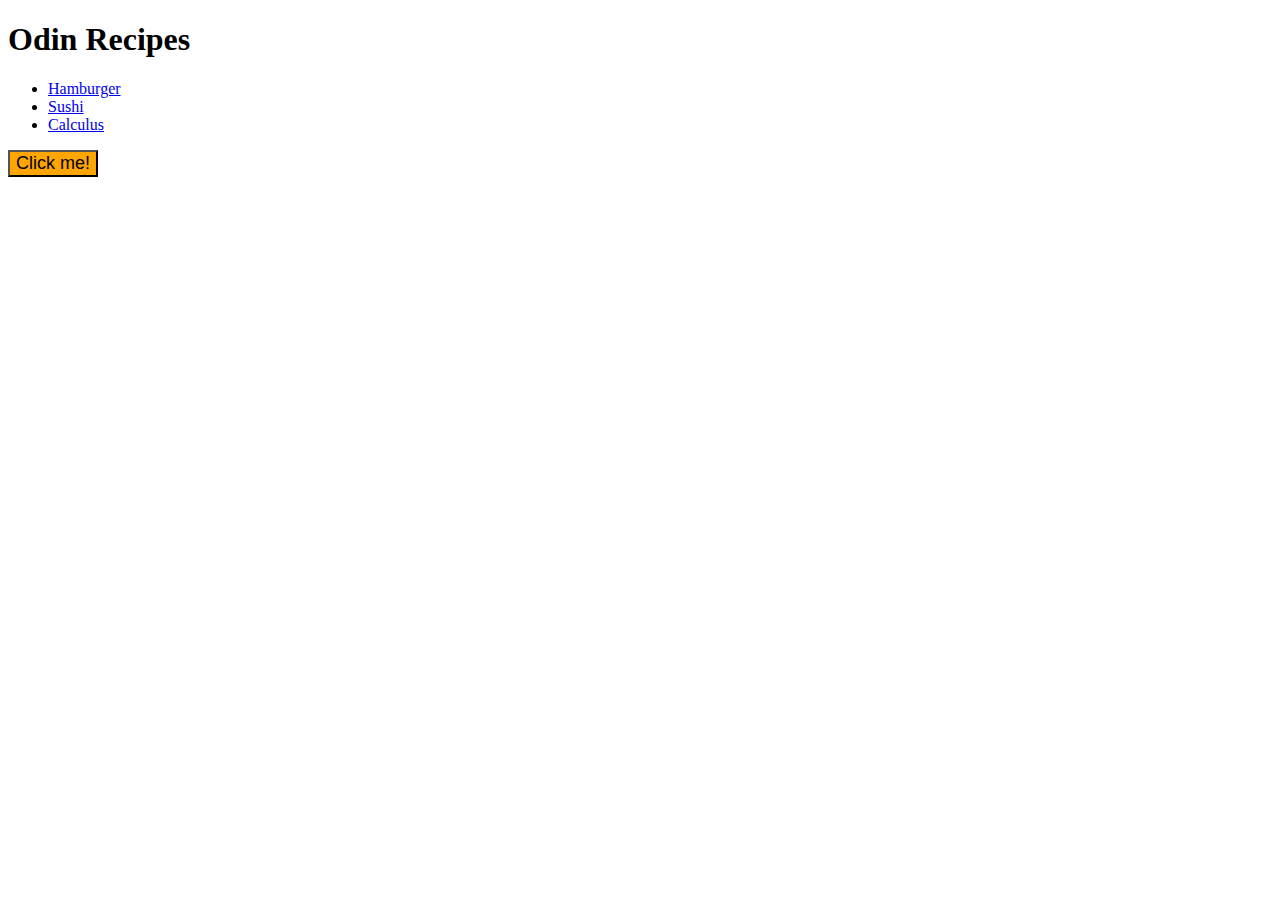
<file: index.html>
<!DOCTYPE html>
<html lang="en">
    <head>
        <meta charset="UTF-8">
        <title>Recipes Project</title>
        <link rel="stylesheet" href="recipes/styles.css">
        <style>
            .button {
                background-color:orange;
                font-size: 18px;
            }
        </style>
    </head>
        
    <body>
            <h1>Odin Recipes</h1>
            <ul>
                <li><a href="recipes/hamburger.html">Hamburger</a></li>
                <li><a href="recipes/sushi.html">Sushi</a></li>
                <li><a href="recipes/calculus.html">Calculus</a></li>
            </ul>
            <button class=button type=button onclick="alert('I had to go to W3 schools for this teehee')">Click me!</button>
    </body>
</html>
</file>
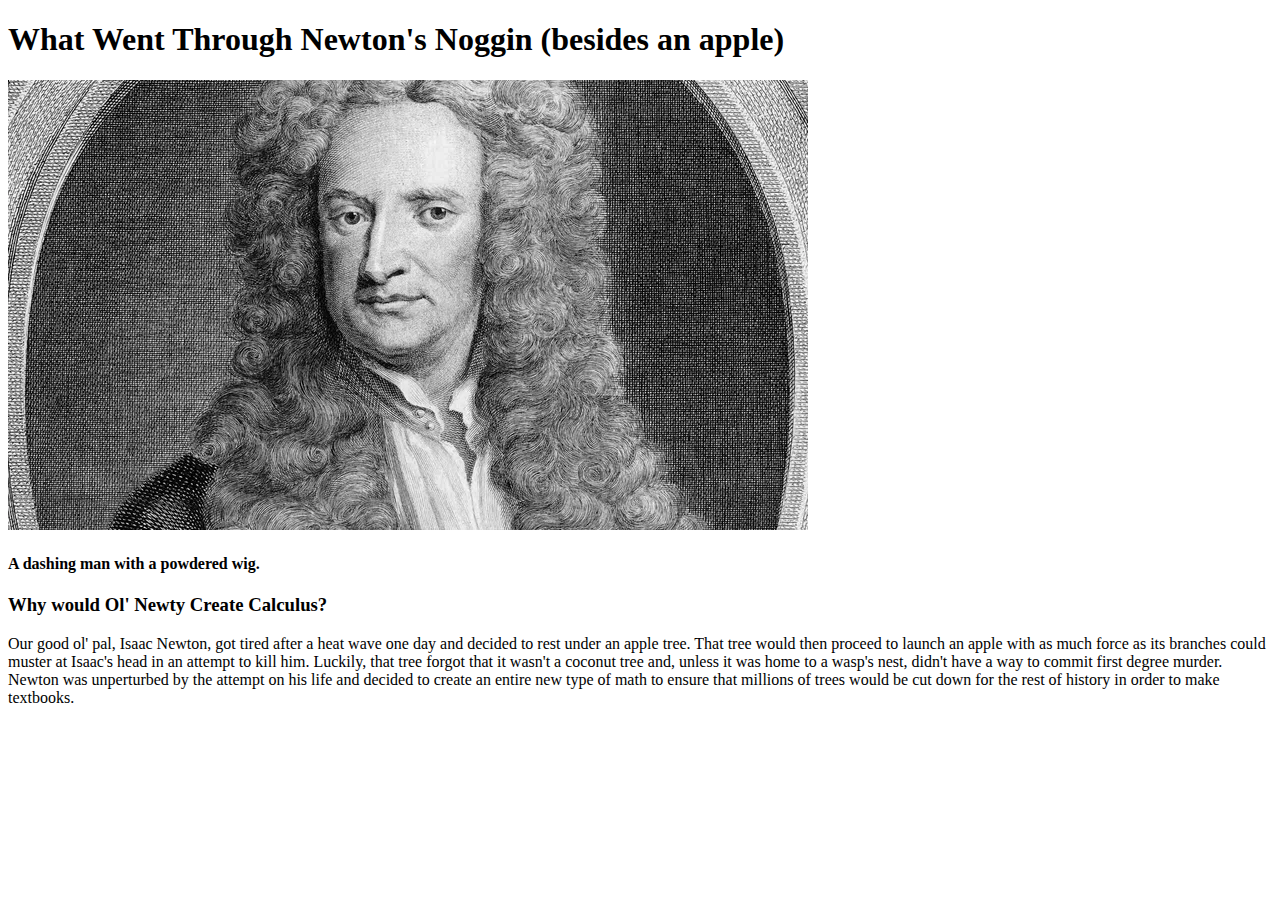
<file: recipes/calculus.html>
<!DOCTYPE html>
<html lang="en">
    <head>
        <meta charset="UTF-8">
        <title>Groovy Lines</title>
    </head>

    <body>
        <h1>What Went Through Newton's Noggin (besides an apple)</h1>
        <img src="newty.jpg" alt="A dashing man with a powdered wig">
        <h4>A dashing man with a powdered wig.</h4>
        <h3>Why would Ol' Newty Create Calculus?</h3>
        <p>Our good ol' pal, Isaac Newton, got tired after a heat wave one day and decided to rest under
           an apple tree. That tree would then proceed to launch an apple with as much force as its branches
           could muster at Isaac's head in an attempt to kill him. Luckily, that tree forgot that it wasn't 
           a coconut tree and, unless it was home to a wasp's nest, didn't have a way to
           commit first degree murder. Newton was unperturbed by the attempt on his life and decided to 
           create an entire new type of math to ensure that millions of trees would be cut down for the rest
           of history in order to make textbooks.
        </p>
    </body>
</html>
</file>
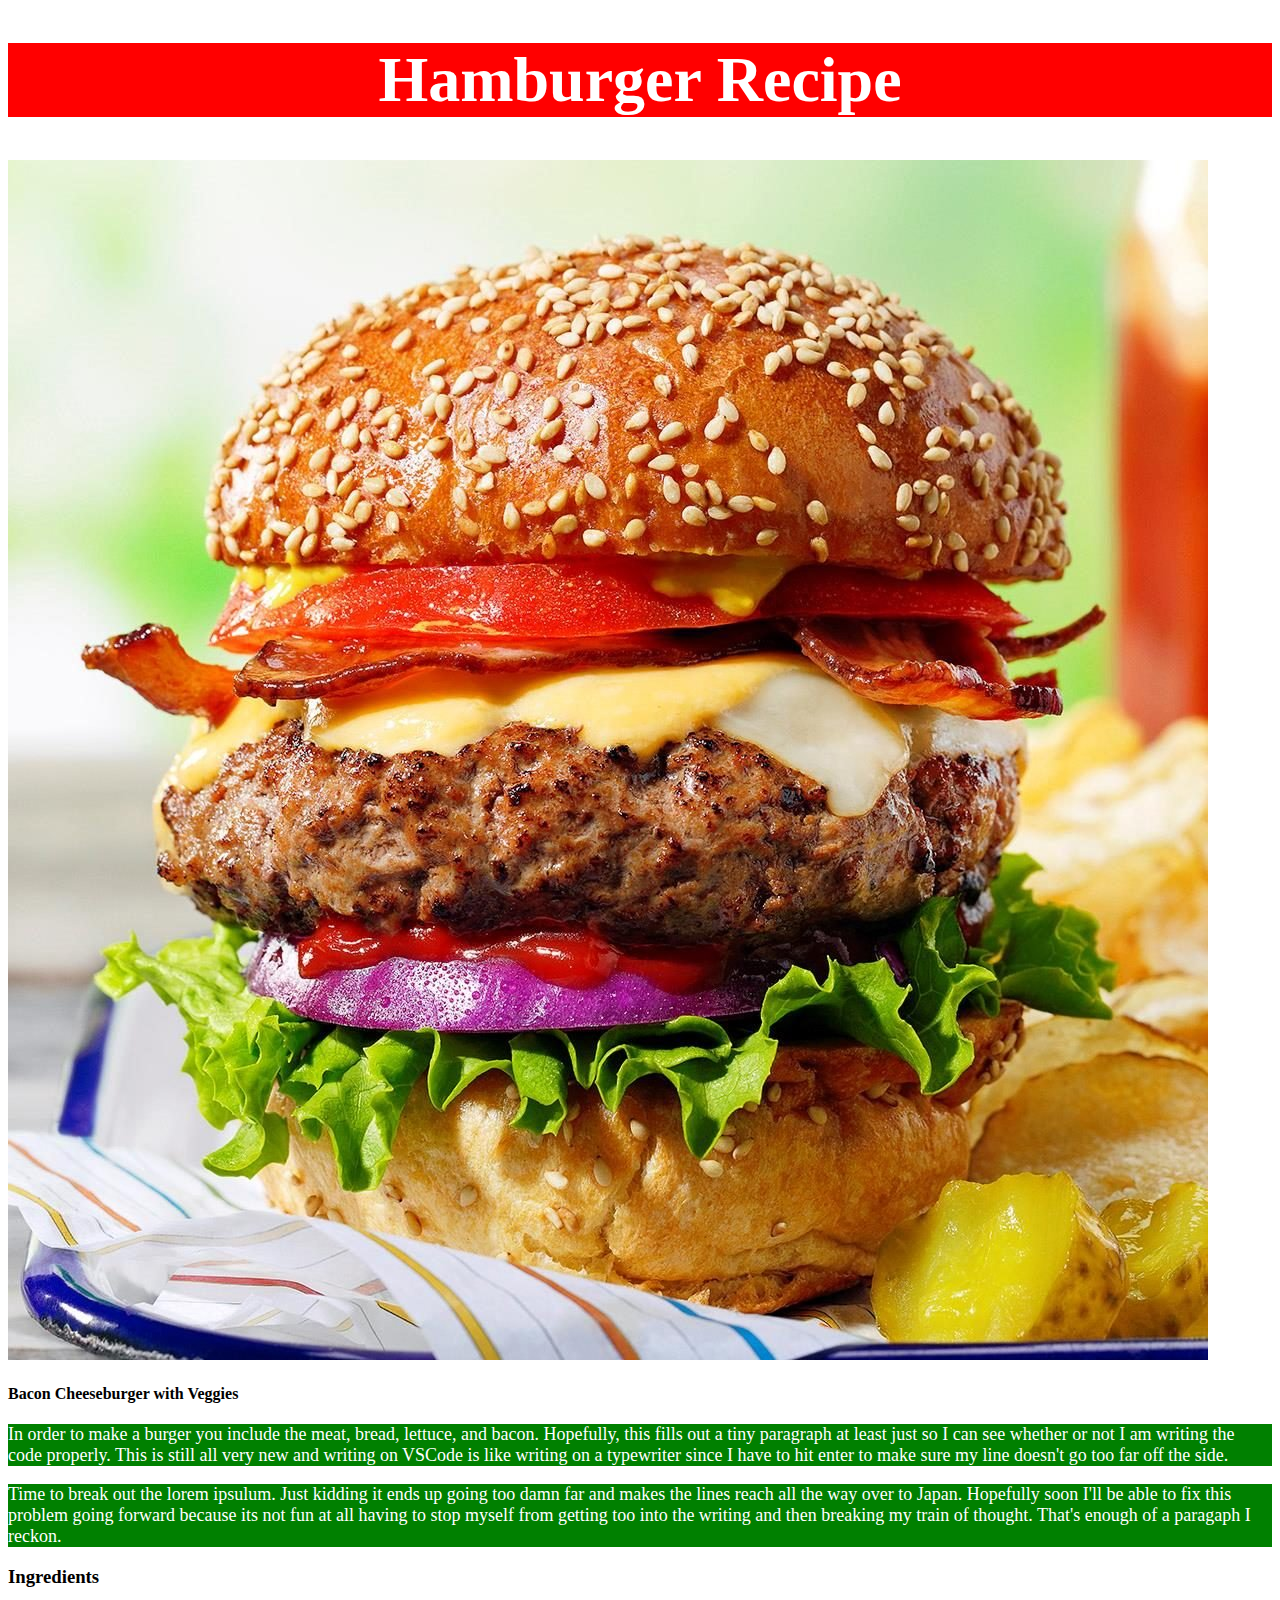
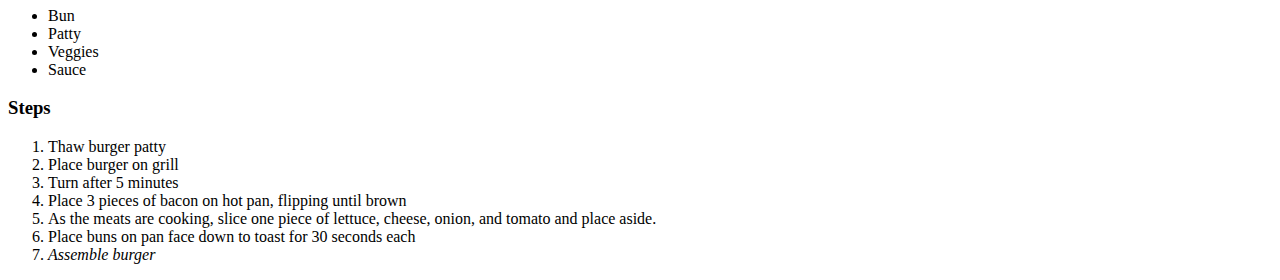
<file: recipes/hamburger.html>
<!DOCTYPE html>
<html lang="en">
    <head>
        <title>Hamburger</title>
        <link rel="stylesheet" href="styles.css">
        <meta charset="UTF-8">
    </head>
    <body>
        <div class="attempt">
        <h1>Hamburger Recipe</h1>
            </div>
        <img src="burger.jpg" alt="A tasty burger">
            <h4>Bacon Cheeseburger with Veggies</h4>

            <p>In order to make a burger you include the 
                meat, bread, lettuce, and bacon. Hopefully,
                this fills out a tiny paragraph at least just
                so I can see whether or not I am writing the 
                code properly. This is still all very new and 
                writing on VSCode is like writing on a typewriter
                since I have to hit enter to make sure my line 
                doesn't go too far off the side. </p>

            <p>Time to break out the lorem ipsulum. Just kidding
                it ends up going too damn far and makes the lines
                reach all the way over to Japan. Hopefully soon I'll
                be able to fix this problem going forward because
                its not fun at all having to stop myself from
                getting too into the writing and then breaking my
                train of thought. That's enough of a paragaph I reckon. </p>

            <h3>Ingredients</h3>
            <ul>
                <li>Bun</li>
                <li>Patty</li>
                <li>Veggies</li>
                <li>Sauce</li>
            </ul>
            <h3>Steps</h3>
            <ol>
                <li>Thaw burger patty</li>
                <li>Place burger on grill</li>
                <li>Turn after 5 minutes</li>
                <li>Place 3 pieces of bacon on hot pan, flipping until brown</li>
                <li>As the meats are cooking, slice one piece of lettuce,
                    cheese, onion, and tomato and place aside.</li>
                <li>Place buns on pan face down to toast for 30 seconds each</li>
                <li><em>Assemble burger</em></li>
            </ol>
    </body>
</html>
</file>
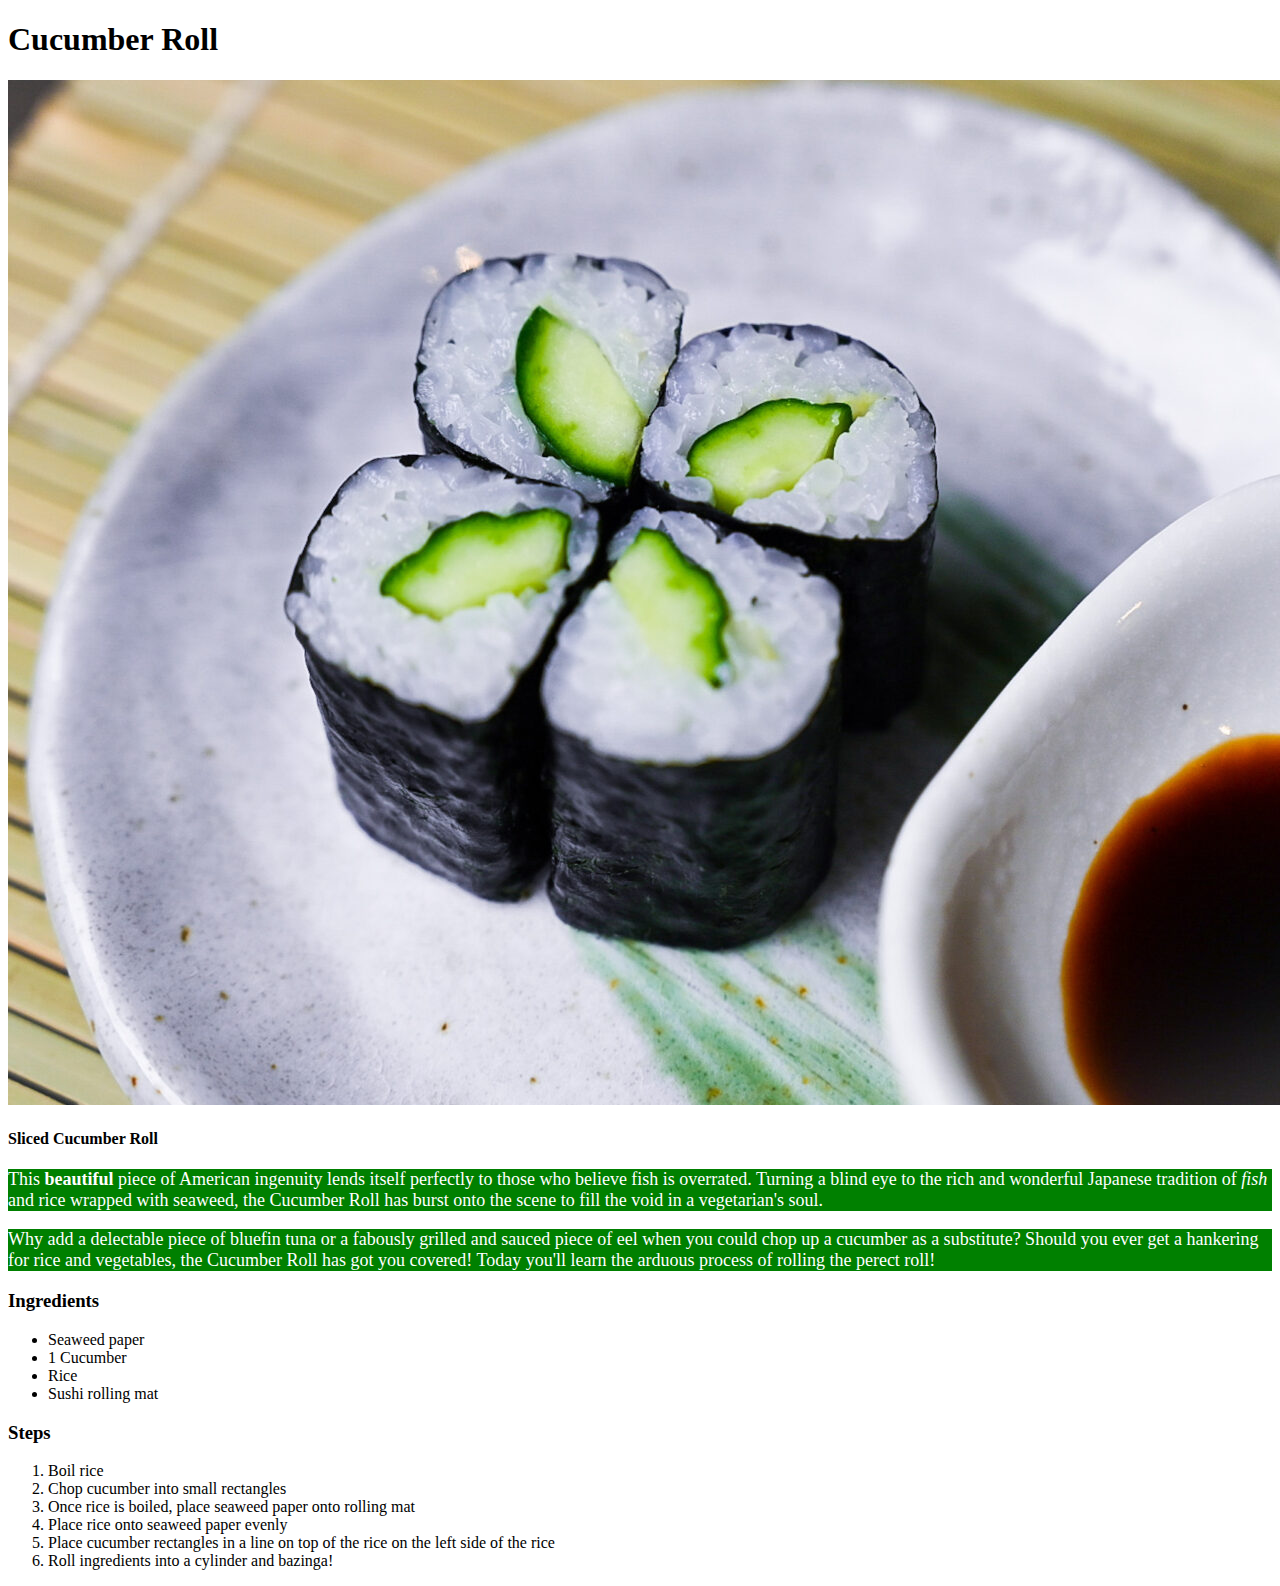
<file: recipes/sushi.html>
<!DOCTYPE html>
<html lang="en">
    <head>
        <meta charset="UTF-8">
        <title>California Roll</title>
        <link rel="stylesheet" href="styles.css">
    </head>
    <body>
        <h1>Cucumber Roll</h1>
        <img src="sushi.jpg" alt="Four cucumber rolls laid out, splendidly">
        <h4>Sliced Cucumber Roll</h4>
        <p>This <strong>beautiful</strong> piece of American ingenuity lends itself perfectly to
           those who believe fish is overrated. Turning a blind eye to the rich and wonderful Japanese 
           tradition of <em>fish</em> and rice wrapped with seaweed, the Cucumber Roll has burst onto 
           the scene to fill the void in a vegetarian's soul.</p>
        <p>Why add a delectable piece of bluefin tuna or a fabously grilled and sauced piece of eel
           when you could chop up a cucumber as a substitute? Should you ever get a hankering for rice
           and vegetables, the Cucumber Roll has got you covered! Today you'll learn the arduous process
           of rolling the perect roll!</p>
        <h3>Ingredients</h3>
        <ul>
            <li>Seaweed paper</li>
            <li>1 Cucumber</li>
            <li>Rice</li>
            <li>Sushi rolling mat</li>
        </ul>
        <h3>Steps</h3>
        <ol>
            <li>Boil rice</li>
            <li>Chop cucumber into small rectangles</li>
            <li>Once rice is boiled, place seaweed paper onto rolling mat</li>
            <li>Place rice onto seaweed paper evenly</li>
            <li>Place cucumber rectangles in a line on top of the rice on the left side of the rice</li>
            <li>Roll ingredients into a cylinder and bazinga!</li>
        </ol>
    </body>
</html>
</file>
<file: recipes/styles.css>
div {
    background-color: red;
    color: white;
    font-size: 32px;
    text-align: center;
    font-weight: 700;
}

p {
    background-color: green;
    color: white;
    font-size: 18px
}
</file>
